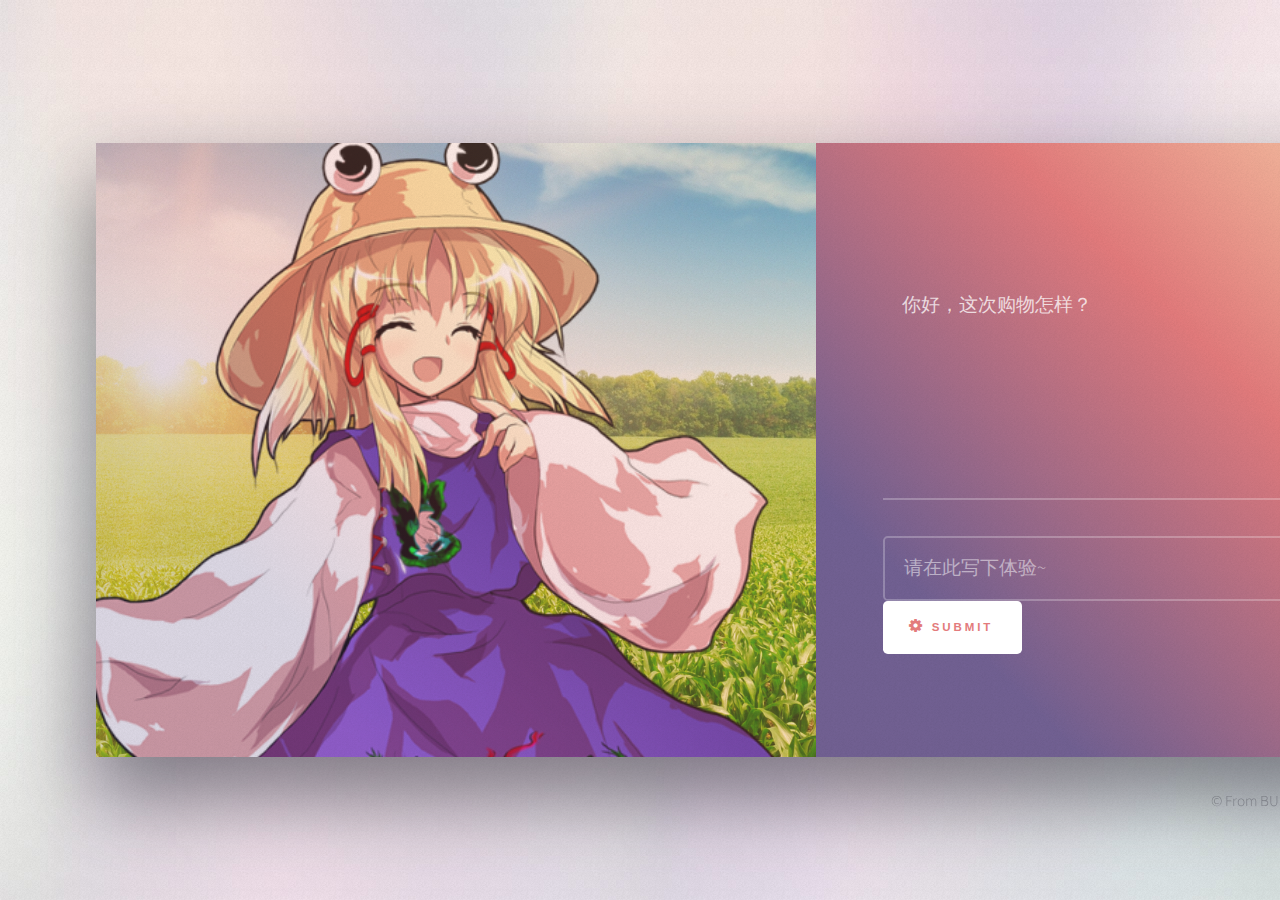
<file: site/index.html>
<!DOCTYPE HTML>
<html>
	<head>
		<title>DEMO_xuxinyi</title>
		<meta charset="utf-8" />
		<meta name="viewport" content="width=device-width, initial-scale=1, user-scalable=no" />
		<link rel="stylesheet" href="assets/css/main.css" />
		<link rel="stylesheet" href="assets/css/custom.css" />
		<noscript><link rel="stylesheet" href="assets/css/noscript.css" /></noscript>
	</head>
	<body>

		<!-- Page Wrapper -->
			<div id="page-wrapper">

				<!-- Wrapper -->
					<div id="wrapper">

						<!-- Panel (Banner) -->
							<section class="panel banner right">
								<div class="content color0 span-3-75">
									<div class="field major">
										<textarea name="sys_mes" id="sys_mes" placeholder="你好，这次购物怎样？" rows="5" disabled=true></textarea>
									</div>
                                    <hr />
									<div class="field">
										<textarea name="user_mes" id="user_mes" placeholder="请在此写下体验~" rows="1"></textarea>
										<a id="user_submit" href="#" class="button special color2 icon fa-cog">Submit</a>
									</div>
								</div>
								<div class="image filtered span-3-75" data-position="25% 25%">
									<img id="sys_photo" src="images/welcome.png" alt="" />
								</div>
							</section>

						<!-- Copyright -->
							<div class="copyright">&copy; From BUPT SSE Author: Xuxinyi. Design: <a href="https://html5up.net">HTML5 UP</a>.</div>
					</div>
			</div>

		<!-- Scripts -->
			<script src="assets/js/jquery.min.js"></script>
			<script src="assets/js/skel.min.js"></script>
			<script src="assets/js/main.js"></script>
			<script src="assets/js/communicate.js"></script>

	</body>
</html>
</file>
<file: site/assets/css/custom.css>
#wrapper{
	background-image: url("../../images/intro2.jpg");
	background-size: auto 100%
}
#sys_mes{
	resize: none;
	border: none;
}
</file>
<file: site/assets/css/noscript.css>
/*
	Ethereal by HTML5 UP
	html5up.net | @ajlkn
	Free for personal and commercial use under the CCA 3.0 license (html5up.net/license)
*/

/* Page */

	body {
		overflow-x: scroll;
	}
</file>
<file: site/assets/css/main.css>
@import url(font-awesome.min.css);
@import url("https://fonts.googleapis.com/css?family=Source+Sans+Pro:300,400,300i,400i");

/*
	Ethereal by HTML5 UP
	html5up.net | @ajlkn
	Free for personal and commercial use under the CCA 3.0 license (html5up.net/license)
*/

/* Reset */

	html, body, div, span, applet, object, iframe, h1, h2, h3, h4, h5, h6, p, blockquote, pre, a, abbr, acronym, address, big, cite, code, del, dfn, em, img, ins, kbd, q, s, samp, small, strike, strong, sub, sup, tt, var, b, u, i, center, dl, dt, dd, ol, ul, li, fieldset, form, label, legend, table, caption, tbody, tfoot, thead, tr, th, td, article, aside, canvas, details, embed, figure, figcaption, footer, header, hgroup, menu, nav, output, ruby, section, summary, time, mark, audio, video {
		margin: 0;
		padding: 0;
		border: 0;
		font-size: 100%;
		font: inherit;
		vertical-align: baseline;
	}

	article, aside, details, figcaption, figure, footer, header, hgroup, menu, nav, section {
		display: block;
	}

	body {
		line-height: 1;
	}

	ol, ul {
		list-style: none;
	}

	blockquote, q {
		quotes: none;
	}

	blockquote:before, blockquote:after, q:before, q:after {
		content: '';
		content: none;
	}

	table {
		border-collapse: collapse;
		border-spacing: 0;
	}

	body {
		-webkit-text-size-adjust: none;
	}

/* Box Model */

	*, *:before, *:after {
		-moz-box-sizing: border-box;
		-webkit-box-sizing: border-box;
		box-sizing: border-box;
	}

/* Page */

	@-moz-keyframes load-spinner {
		0% {
			-moz-transform: rotate(0deg);
			-webkit-transform: rotate(0deg);
			-ms-transform: rotate(0deg);
			transform: rotate(0deg);
		}

		100% {
			-moz-transform: rotate(360deg);
			-webkit-transform: rotate(360deg);
			-ms-transform: rotate(360deg);
			transform: rotate(360deg);
		}
	}

	@-webkit-keyframes load-spinner {
		0% {
			-moz-transform: rotate(0deg);
			-webkit-transform: rotate(0deg);
			-ms-transform: rotate(0deg);
			transform: rotate(0deg);
		}

		100% {
			-moz-transform: rotate(360deg);
			-webkit-transform: rotate(360deg);
			-ms-transform: rotate(360deg);
			transform: rotate(360deg);
		}
	}

	@-ms-keyframes load-spinner {
		0% {
			-moz-transform: rotate(0deg);
			-webkit-transform: rotate(0deg);
			-ms-transform: rotate(0deg);
			transform: rotate(0deg);
		}

		100% {
			-moz-transform: rotate(360deg);
			-webkit-transform: rotate(360deg);
			-ms-transform: rotate(360deg);
			transform: rotate(360deg);
		}
	}

	@keyframes load-spinner {
		0% {
			-moz-transform: rotate(0deg);
			-webkit-transform: rotate(0deg);
			-ms-transform: rotate(0deg);
			transform: rotate(0deg);
		}

		100% {
			-moz-transform: rotate(360deg);
			-webkit-transform: rotate(360deg);
			-ms-transform: rotate(360deg);
			transform: rotate(360deg);
		}
	}

	@-ms-viewport {
		width: device-width;
	}

	html {
		width: 100%;
		height: 100%;
	}

	body {
		display: -moz-flex;
		display: -webkit-flex;
		display: -ms-flex;
		display: flex;
		-moz-align-items: center;
		-webkit-align-items: center;
		-ms-align-items: center;
		align-items: center;
		-moz-justify-content: -moz-flex-start;
		-webkit-justify-content: -webkit-flex-start;
		-ms-justify-content: -ms-flex-start;
		justify-content: flex-start;
		-ms-overflow-style: scrollbar;
		width: 100%;
		height: 100%;
		min-height: 30rem;
		overflow: hidden;
	}

		body:before {
			-moz-animation: load-spinner 1s infinite linear;
			-webkit-animation: load-spinner 1s infinite linear;
			-ms-animation: load-spinner 1s infinite linear;
			animation: load-spinner 1s infinite linear;
			-moz-transition: opacity 0.25s ease;
			-webkit-transition: opacity 0.25s ease;
			-ms-transition: opacity 0.25s ease;
			transition: opacity 0.25s ease;
			-moz-transition-delay: 0s;
			-webkit-transition-delay: 0s;
			-ms-transition-delay: 0s;
			transition-delay: 0s;
			-moz-pointer-events: none;
			-webkit-pointer-events: none;
			-ms-pointer-events: none;
			pointer-events: none;
			content: '';
			display: block;
			position: absolute;
			top: 50%;
			left: 50%;
			width: 4rem;
			height: 4rem;
			margin: -2rem 0 0 -2rem;
			background-image: url("data:image/svg+xml;charset=utf8,%3Csvg xmlns='http://www.w3.org/2000/svg' xmlns:xlink='http://www.w3.org/1999/xlink' width='96px' height='96px' viewBox='0 0 96 96' zoomAndPan='disable'%3E%3Cstyle%3Ecircle %7Bfill: transparent%3B stroke: %232e2b37%3B stroke-width: 1.5px%3B %7D%3C/style%3E%3Cdefs%3E%3CclipPath id='corner'%3E%3Cpolygon points='0,0 48,0 48,48 96,48 96,96 0,96' /%3E%3C/clipPath%3E%3C/defs%3E%3Cg clip-path='url(%23corner)'%3E%3Ccircle cx='48' cy='48' r='32'/%3E%3C/g%3E%3C/svg%3E");
			background-position: center;
			background-repeat: no-repeat;
			background-size: 4rem;
			opacity: 0;
		}

		body:after {
			-moz-pointer-events: none;
			-webkit-pointer-events: none;
			-ms-pointer-events: none;
			pointer-events: none;
			content: '';
			display: block;
			position: fixed;
			top: 0;
			left: 0;
			width: 100%;
			height: 100%;
			z-index: -1;
			background-attachment: fixed;
			background-color: #e1e6e1;
			background-image: url("../../images/overlay.png"), url("../../images/bg.jpg");
			background-repeat: repeat, repeat-x;
			background-size: 128px 128px, cover;
		}

		body.is-loading *, body.is-loading *:before, body.is-loading *:after {
			-moz-animation: none !important;
			-webkit-animation: none !important;
			-ms-animation: none !important;
			animation: none !important;
			-moz-transition: none !important;
			-webkit-transition: none !important;
			-ms-transition: none !important;
			transition: none !important;
		}

		body.is-loading:before {
			-moz-transition: opacity 1s ease;
			-webkit-transition: opacity 1s ease;
			-ms-transition: opacity 1s ease;
			transition: opacity 1s ease;
			-moz-transition-delay: 0.75s;
			-webkit-transition-delay: 0.75s;
			-ms-transition-delay: 0.75s;
			transition-delay: 0.75s;
			opacity: 0.25;
		}

	@media screen and (max-width: 736px) {

		html {
			height: auto;
		}

		body {
			height: auto;
			overflow-x: hidden;
			overflow-y: auto;
		}

	}

	@media screen and (max-width: 480px) {

		html, body {
			min-width: 320px;
		}

	}

/* Typography */

	html {
		font-size: 18pt;
		font-size: 1vmax;
	}

		@media screen and (max-width: 1680px) {

			html {
				font-size: 12pt;
				font-size: 1.1vmax;
			}

		}

		@media screen and (max-width: 1280px) {

			html {
				font-size: 11pt;
				font-size: 1.5vmax;
			}

		}

	body, input, select, textarea {
		color: rgba(255, 255, 255, 0.75);
		font-family: "Source Sans Pro", Helvetica, sans-serif;
		font-size: 1rem;
		font-weight: 300;
		line-height: 1.65;
	}

	a {
		-moz-transition: color 0.2s ease-in-out, border-bottom-color 0.2s ease-in-out;
		-webkit-transition: color 0.2s ease-in-out, border-bottom-color 0.2s ease-in-out;
		-ms-transition: color 0.2s ease-in-out, border-bottom-color 0.2s ease-in-out;
		transition: color 0.2s ease-in-out, border-bottom-color 0.2s ease-in-out;
		color: inherit;
		border-bottom: dotted 1px;
		text-decoration: none;
	}

		a:hover {
			border-bottom-color: transparent;
			color: #ffe4b4;
		}

	strong, b {
		color: rgba(255, 255, 255, 0.875);
		font-weight: 400;
	}

	em, i {
		font-style: italic;
	}

	p {
		margin: 0 0 1.5rem 0;
	}

		body.is-ie p {
			width: 100%;
		}

	h1, h2, h3, h4, h5, h6 {
		color: rgba(255, 255, 255, 0.875);
		font-family: Arial, Helvetica, sans-serif;
		font-weight: 700;
		line-height: 1.3;
		margin: 0 0 0.75rem 0;
		letter-spacing: -0.05em;
	}

		h1 a, h2 a, h3 a, h4 a, h5 a, h6 a {
			color: inherit;
			text-decoration: none;
		}

	h1.major, h2.major, h3.major {
		position: relative;
	}

		h1.major:after, h2.major:after, h3.major:after {
			content: '';
			position: absolute;
			left: 0;
			width: 3.5rem;
			height: 0.1rem;
			background-color: rgba(255, 255, 255, 0.25);
		}

	h1 {
		font-size: 3rem;
		line-height: 1.2;
	}

		h1.major {
			margin: 0 0 2.625rem 0;
		}

			h1.major:after {
				bottom: -1.325rem;
			}

	h2 {
		font-size: 1.75rem;
		line-height: 1.2;
	}

		h2.major {
			margin: 0 0 1.9875rem 0;
		}

			h2.major:after {
				bottom: -1.2rem;
			}

	h3 {
		font-size: 1.325rem;
	}

		h3.major {
			margin: 0 0 1.875rem 0;
		}

			h3.major:after {
				bottom: -0.75rem;
			}

	h4 {
		font-size: 1rem;
	}

	h5 {
		font-size: 0.9rem;
	}

	h6 {
		font-size: 0.7rem;
	}

	sub {
		font-size: 0.8rem;
		position: relative;
		top: 0.5rem;
	}

	sup {
		font-size: 0.8rem;
		position: relative;
		top: -0.5rem;
	}

	blockquote {
		border-left: solid 0.25rem rgba(255, 255, 255, 0.25);
		font-style: italic;
		margin: 0 0 1.5rem 0;
		padding: 0.375rem 0 0.375rem 1.5rem;
	}

	code {
		background: rgba(255, 255, 255, 0.075);
		border-radius: 0.25rem;
		font-family: "Courier New", monospace;
		font-size: 0.8rem;
		margin: 0 0.25rem;
		padding: 0.25rem 0.65rem;
	}

	pre {
		-webkit-overflow-scrolling: touch;
		font-family: "Courier New", monospace;
		font-size: 0.8rem;
		margin: 0 0 1.5rem 0;
		white-space: pre-wrap;
	}

		pre code {
			display: block;
			line-height: 1.625;
			padding: 1rem 1.5rem;
			overflow-x: auto;
			margin: 0;
		}

	hr {
		border: 0;
		border-bottom: solid 2px rgba(255, 255, 255, 0.25);
		margin: 1.875rem 0;
	}

	.align-left {
		text-align: left;
	}

	.align-center {
		text-align: center;
	}

	.align-right {
		text-align: right;
	}

	@media screen and (max-width: 736px) {

		html {
			font-size: 12pt;
		}

		h1 {
			font-size: 2.25rem;
			line-height: 1.2;
		}

			h1.major {
				margin: 0 0 2.625rem 0;
			}

				h1.major:after {
					bottom: -1.325rem;
				}

		h2 {
			font-size: 1.5rem;
			line-height: 1.2;
		}

			h2.major {
				margin: 0 0 1.9875rem 0;
			}

				h2.major:after {
					bottom: -1.2rem;
				}

		h3 {
			font-size: 1rem;
		}

			h3.major {
				margin: 0 0 1.875rem 0;
			}

				h3.major:after {
					bottom: -0.75rem;
				}

		h4 {
			font-size: 1rem;
		}

		h5 {
			font-size: 0.9rem;
		}

		h6 {
			font-size: 0.7rem;
		}

		h1 br, h2 br, h3 br, h4 br, h5 br, h6 br {
			display: none;
		}

	}

	@media screen and (max-width: 360px) {

		html {
			font-size: 11pt;
		}

	}

/* Form */

	form {
		display: -moz-flex;
		display: -webkit-flex;
		display: -ms-flex;
		display: flex;
		-moz-flex-wrap: wrap;
		-webkit-flex-wrap: wrap;
		-ms-flex-wrap: wrap;
		flex-wrap: wrap;
		width: calc(100% + 3rem);
		margin: -1.5rem 0 1.5rem -1.5rem;
	}

		form > .field {
			-moz-flex-grow: 0;
			-webkit-flex-grow: 0;
			-ms-flex-grow: 0;
			flex-grow: 0;
			-moz-flex-shrink: 0;
			-webkit-flex-shrink: 0;
			-ms-flex-shrink: 0;
			flex-shrink: 0;
			padding: 1.5rem 0 0 1.5rem;
			width: calc(100% - 1.5rem);
		}

			form > .field.half {
				width: calc(50% - 0.75rem);
			}

			form > .field.third {
				width: calc(100%/3 - 0.5rem);
			}

			form > .field.quarter {
				width: calc(25% - 0.375rem);
			}

		form > .actions {
			-moz-flex-grow: 0;
			-webkit-flex-grow: 0;
			-ms-flex-grow: 0;
			flex-grow: 0;
			-moz-flex-shrink: 1;
			-webkit-flex-shrink: 1;
			-ms-flex-shrink: 1;
			flex-shrink: 1;
			margin: 1.5rem 0 0 1.5rem;
		}

	label {
		color: rgba(255, 255, 255, 0.875);
		display: block;
		font-family: Arial, Helvetica, sans-serif;
		font-size: 0.8rem;
		font-weight: 700;
		margin: 0 0 0.4875rem 0;
	}

	input[type="text"],
	input[type="password"],
	input[type="email"],
	input[type="tel"],
	select,
	textarea {
		-moz-appearance: none;
		-webkit-appearance: none;
		-ms-appearance: none;
		appearance: none;
		background: transparent;
		border: solid 2px rgba(255, 255, 255, 0.25);
		border-radius: 0.25rem;
		color: inherit;
		display: block;
		outline: 0;
		padding: 0 0.75rem;
		text-decoration: none;
		width: 100%;
	}

		input[type="text"]:invalid,
		input[type="password"]:invalid,
		input[type="email"]:invalid,
		input[type="tel"]:invalid,
		select:invalid,
		textarea:invalid {
			box-shadow: none;
		}

		input[type="text"]:focus,
		input[type="password"]:focus,
		input[type="email"]:focus,
		input[type="tel"]:focus,
		select:focus,
		textarea:focus {
			border-color: #ffe4b4;
		}

	option {
		background-color: rgba(255, 255, 255, 0.875);
		color: #2e2b37;
	}

	.select-wrapper {
		text-decoration: none;
		display: block;
		position: relative;
	}

		.select-wrapper:before {
			-moz-osx-font-smoothing: grayscale;
			-webkit-font-smoothing: antialiased;
			font-family: FontAwesome;
			font-style: normal;
			font-weight: normal;
			text-transform: none !important;
		}

		.select-wrapper:before {
			display: block;
			content: '\f107';
			position: absolute;
			top: 0;
			right: 0;
			width: 2.5rem;
			height: 2.5rem;
			line-height: 2.5rem;
			color: rgba(255, 255, 255, 0.75);
			pointer-events: none;
			text-align: center;
		}

			body.is-ie .select-wrapper:before {
				line-height: 2.5;
			}

		.select-wrapper select::-ms-expand {
			display: none;
		}

	input[type="text"],
	input[type="password"],
	input[type="email"],
	select {
		height: 2.5rem;
	}

	textarea {
		padding: 0.75rem 1rem;
	}

	input[type="checkbox"],
	input[type="radio"] {
		-moz-appearance: none;
		-webkit-appearance: none;
		-ms-appearance: none;
		appearance: none;
		display: block;
		float: left;
		margin-right: -2rem;
		opacity: 0;
		width: 1rem;
		z-index: -1;
	}

		input[type="checkbox"] + label,
		input[type="radio"] + label {
			text-decoration: none;
			position: relative;
			color: rgba(255, 255, 255, 0.75);
			cursor: pointer;
			display: inline-block;
			font-size: 1rem;
			font-weight: 300;
			margin-bottom: 0;
			padding-left: 2.5rem;
			padding-right: 1rem;
		}

			input[type="checkbox"] + label:before,
			input[type="radio"] + label:before {
				-moz-osx-font-smoothing: grayscale;
				-webkit-font-smoothing: antialiased;
				font-family: FontAwesome;
				font-style: normal;
				font-weight: normal;
				text-transform: none !important;
			}

			input[type="checkbox"] + label:before,
			input[type="radio"] + label:before {
				content: '';
				display: inline-block;
				position: absolute;
				top: 0;
				left: 0;
				width: 1.5rem;
				height: 1.5rem;
				line-height: 1.4375rem;
				background: rgba(255, 255, 255, 0.075);
				border: solid 1px rgba(255, 255, 255, 0.25);
				border-radius: 0.25rem;
				color: #2e2b37;
				text-align: center;
			}

				body.is-ie input[type="checkbox"] + label:before, body.is-ie
				input[type="radio"] + label:before {
					line-height: 1.5;
				}

		input[type="checkbox"]:checked + label:before,
		input[type="radio"]:checked + label:before {
			content: '\f00c';
			background: rgba(255, 255, 255, 0.875);
			border-color: rgba(255, 255, 255, 0.875);
		}

		input[type="checkbox"]:focus + label:before,
		input[type="radio"]:focus + label:before {
			border-color: #ffe4b4;
			box-shadow: 0 0 0 1px #ffe4b4;
		}

		input[type="checkbox"]:focus:checked + label:before,
		input[type="radio"]:focus:checked + label:before {
			background: #ffe4b4;
		}

		input[type="checkbox"].color1 + label:before,
		input[type="radio"].color1 + label:before {
			color: #726193;
		}

		input[type="checkbox"].color2 + label:before,
		input[type="radio"].color2 + label:before {
			color: #e37b7c;
		}

		input[type="checkbox"].color3 + label:before,
		input[type="radio"].color3 + label:before {
			color: #ffe4b4;
		}

		input[type="checkbox"].color4 + label:before,
		input[type="radio"].color4 + label:before {
			color: #353865;
		}

	input[type="checkbox"] + label:before {
		border-radius: 0.25rem;
	}

	input[type="radio"] + label:before {
		border-radius: 100%;
	}

	::-webkit-input-placeholder {
		color: rgba(255, 255, 255, 0.5) !important;
		opacity: 1.0;
	}

	:-moz-placeholder {
		color: rgba(255, 255, 255, 0.5) !important;
		opacity: 1.0;
	}

	::-moz-placeholder {
		color: rgba(255, 255, 255, 0.5) !important;
		opacity: 1.0;
	}

	:-ms-input-placeholder {
		color: rgba(255, 255, 255, 0.5) !important;
		opacity: 1.0;
	}

	.formerize-placeholder {
		color: rgba(255, 255, 255, 0.5) !important;
		opacity: 1.0;
	}

	@media screen and (max-width: 736px) {

		form {
			margin: -1.5rem 0 1.5rem 0;
			width: 100%;
		}

			form > .field {
				padding: 1.5rem 0 0 0;
				width: 100% !important;
			}

			form > .actions {
				margin: 1.5rem 0 0 0;
			}

	}

/* Icon */

	.icon {
		text-decoration: none;
		position: relative;
		border-bottom: none;
	}

		.icon:before {
			-moz-osx-font-smoothing: grayscale;
			-webkit-font-smoothing: antialiased;
			font-family: FontAwesome;
			font-style: normal;
			font-weight: normal;
			text-transform: none !important;
		}

		.icon > .label {
			display: none;
		}

/* Image */

	.image {
		display: inline-block;
		position: relative;
		border: 0;
	}

		.image.filtered:after {
			background-image: url("../../images/overlay.png"), linear-gradient(45deg, rgba(114, 97, 147, 0.25) 25%, rgba(227, 123, 124, 0.25) 50%, rgba(255, 228, 180, 0.25));
			background-size: 128px 128px, auto;
			-moz-pointer-events: none;
			-webkit-pointer-events: none;
			-ms-pointer-events: none;
			pointer-events: none;
			content: '';
			position: absolute;
			top: 0;
			left: 0;
			width: 100%;
			height: 100%;
			opacity: 1;
			z-index: 1;
		}

		.image.filtered.tinted:after {
			background-image: url("../../images/overlay.png"), linear-gradient(45deg, rgba(114, 97, 147, 0.25) 25%, rgba(227, 123, 124, 0.25) 50%, rgba(255, 228, 180, 0.25)), linear-gradient(0deg, rgba(0, 0, 0, 0.125), rgba(0, 0, 0, 0.125));
			background-size: 128px 128px, auto, auto;
		}

		.image[data-position] img {
			-moz-object-fit: cover;
			-webkit-object-fit: cover;
			-ms-object-fit: cover;
			object-fit: cover;
			display: block;
			position: absolute;
			top: 0;
			left: 0;
			width: 100%;
			height: 100%;
		}

		.image[data-position="top left"] img {
			-moz-object-position: top left;
			-webkit-object-position: top left;
			-ms-object-position: top left;
			object-position: top left;
		}

		.image[data-position="top"] img {
			-moz-object-position: top;
			-webkit-object-position: top;
			-ms-object-position: top;
			object-position: top;
		}

		.image[data-position="top right"] img {
			-moz-object-position: top right;
			-webkit-object-position: top right;
			-ms-object-position: top right;
			object-position: top right;
		}

		.image[data-position="right"] img {
			-moz-object-position: right;
			-webkit-object-position: right;
			-ms-object-position: right;
			object-position: right;
		}

		.image[data-position="bottom right"] img {
			-moz-object-position: bottom right;
			-webkit-object-position: bottom right;
			-ms-object-position: bottom right;
			object-position: bottom right;
		}

		.image[data-position="bottom"] img {
			-moz-object-position: bottom;
			-webkit-object-position: bottom;
			-ms-object-position: bottom;
			object-position: bottom;
		}

		.image[data-position="bottom left"] img {
			-moz-object-position: bottom left;
			-webkit-object-position: bottom left;
			-ms-object-position: bottom left;
			object-position: bottom left;
		}

		.image[data-position="left"] img {
			-moz-object-position: left;
			-webkit-object-position: left;
			-ms-object-position: left;
			object-position: left;
		}

		.image[data-position="center"] img {
			-moz-object-position: center;
			-webkit-object-position: center;
			-ms-object-position: center;
			object-position: center;
		}

		.image[data-position="25% 25%"] img {
			-moz-object-position: 25% 25%;
			-webkit-object-position: 25% 25%;
			-ms-object-position: 25% 25%;
			object-position: 25% 25%;
		}

		.image[data-position="75% 25%"] img {
			-moz-object-position: 75% 25%;
			-webkit-object-position: 75% 25%;
			-ms-object-position: 75% 25%;
			object-position: 75% 25%;
		}

		.image[data-position="75% 75%"] img {
			-moz-object-position: 75% 75%;
			-webkit-object-position: 75% 75%;
			-ms-object-position: 75% 75%;
			object-position: 75% 75%;
		}

		.image[data-position="25% 75%"] img {
			-moz-object-position: 25% 75%;
			-webkit-object-position: 25% 75%;
			-ms-object-position: 25% 75%;
			object-position: 25% 75%;
		}

		.image img {
			display: block;
		}

		.image.left, .image.right {
			max-width: 40%;
		}

			.image.left img, .image.right img {
				width: 100%;
			}

		.image.left {
			float: left;
			padding: 0 1.5rem 1rem 0;
			top: 0.25rem;
		}

		.image.right {
			float: right;
			padding: 0 0 1rem 1.5rem;
			top: 0.25rem;
		}

		.image.fit {
			display: block;
			margin: 0 0 1.5rem 0;
			width: 100%;
		}

			.image.fit img {
				width: 100%;
			}

		.image.main {
			display: block;
			margin: 0 0 2.25rem 0;
			width: 100%;
		}

			.image.main img {
				width: 100%;
			}

/* List */

	ol {
		list-style: decimal;
		margin: 0 0 1.5rem 0;
		padding-left: 1.25rem;
	}

		ol li {
			padding-left: 0.25rem;
		}

	ul {
		list-style: disc;
		margin: 0 0 1.5rem 0;
		padding-left: 1rem;
	}

		ul li {
			padding-left: 0.5rem;
		}

		ul.alt {
			list-style: none;
			padding-left: 0;
		}

			ul.alt li {
				border-top: solid 1px rgba(255, 255, 255, 0.25);
				padding: 0.5rem 0;
			}

				ul.alt li:first-child {
					border-top: 0;
					padding-top: 0;
				}

		ul.icons {
			cursor: default;
			list-style: none;
			padding-left: 0;
		}

			ul.icons li {
				display: inline-block;
				padding: 0 1rem 0 0;
			}

				ul.icons li:last-child {
					padding-right: 0;
				}

				ul.icons li .icon:before {
					font-size: 1.25em;
				}

		ul.actions {
			cursor: default;
			list-style: none;
			padding-left: 0;
		}

			ul.actions li {
				display: inline-block;
				padding: 0 0.75rem 0 0;
				vertical-align: middle;
			}

				ul.actions li:last-child {
					padding-right: 0;
				}

			ul.actions.small li {
				padding: 0 0.375rem 0 0;
			}

			ul.actions.vertical li {
				display: block;
				padding: 0.75rem 0 0 0;
			}

				ul.actions.vertical li:first-child {
					padding-top: 0;
				}

				ul.actions.vertical li > * {
					margin-bottom: 0;
				}

			ul.actions.vertical.small li {
				padding: 0.375rem 0 0 0;
			}

				ul.actions.vertical.small li:first-child {
					padding-top: 0;
				}

			ul.actions.fit {
				display: table;
				margin-left: -0.75rem;
				padding: 0;
				table-layout: fixed;
				width: calc(100% + 0.75rem);
			}

				ul.actions.fit li {
					display: table-cell;
					padding: 0 0 0 0.75rem;
				}

					ul.actions.fit li > * {
						margin-bottom: 0;
					}

				ul.actions.fit.small {
					margin-left: -0.375rem;
					width: calc(100% + 0.375rem);
				}

					ul.actions.fit.small li {
						padding: 0 0 0 0.375rem;
					}

		ul.contact-icons {
			list-style: none;
			padding-left: 0;
		}

			ul.contact-icons > li {
				margin: 1.25rem 0 0 0;
				padding-left: 0;
			}

				ul.contact-icons > li:before {
					display: inline-block;
					width: 2.25rem;
					height: 2.25rem;
					line-height: 2.25rem;
					border-radius: 2.25rem;
					background-color: white;
					color: #2e2b37;
					cursor: default;
					font-size: 1.125rem;
					margin-right: 1rem;
					text-align: center;
					vertical-align: middle;
				}

					body.is-ie ul.contact-icons > li:before {
						line-height: 2.125;
					}

				ul.contact-icons > li a {
					border-bottom: 0;
				}

			ul.contact-icons.color1 > li:before {
				color: #726193;
			}

			ul.contact-icons.color2 > li:before {
				color: #e37b7c;
			}

			ul.contact-icons.color3 > li:before {
				color: #ffe4b4;
			}

			ul.contact-icons.color4 > li:before {
				color: #353865;
			}

		ul.grid-icons {
			display: -moz-flex;
			display: -webkit-flex;
			display: -ms-flex;
			display: flex;
			-moz-flex-wrap: wrap;
			-webkit-flex-wrap: wrap;
			-ms-flex-wrap: wrap;
			flex-wrap: wrap;
			-moz-justify-content: center;
			-webkit-justify-content: center;
			-ms-justify-content: center;
			justify-content: center;
			list-style: none;
			margin: 0 0 1.5rem 0;
			padding-left: 0;
		}

			ul.grid-icons .icon {
				display: block;
				position: relative;
				width: 100%;
				text-align: center;
			}

				ul.grid-icons .icon:before {
					display: block;
					width: 6rem;
					height: 6rem;
					line-height: 6rem;
					border-radius: 6rem;
					box-shadow: inset 0 0 0 2px rgba(255, 255, 255, 0.25);
					font-size: 2.5rem;
					margin: 0 auto;
					text-align: center;
				}

					body.is-ie ul.grid-icons .icon:before {
						line-height: 2.375;
					}

			ul.grid-icons > li {
				-moz-flex-grow: 0;
				-webkit-flex-grow: 0;
				-ms-flex-grow: 0;
				flex-grow: 0;
				-moz-flex-shrink: 0;
				-webkit-flex-shrink: 0;
				-ms-flex-shrink: 0;
				flex-shrink: 0;
				position: relative;
				margin: 1.5rem 0 0 1.5rem;
				padding-left: 0;
			}

			ul.grid-icons.connected > li:before {
				content: '';
				display: block;
				position: absolute;
				width: 1.5rem;
				height: 2px;
				top: 50%;
				left: -1.5rem;
				background-color: rgba(255, 255, 255, 0.25);
			}

			ul.grid-icons.connected > li:after {
				content: '';
				display: block;
				position: absolute;
				width: 2px;
				height: 1.5rem;
				top: -1.5rem;
				left: 50%;
				background-color: rgba(255, 255, 255, 0.25);
			}

			ul.grid-icons.two {
				width: 14rem;
			}

				ul.grid-icons.two > li:nth-child(-n + 2) {
					margin-top: 0;
				}

					ul.grid-icons.two > li:nth-child(-n + 2):after {
						display: none;
					}

				ul.grid-icons.two > li:nth-child(2n - 1) {
					margin-left: 0;
				}

					ul.grid-icons.two > li:nth-child(2n - 1):before {
						display: none;
					}

			ul.grid-icons.three {
				width: 21.5rem;
			}

				ul.grid-icons.three > li:nth-child(-n + 3) {
					margin-top: 0;
				}

					ul.grid-icons.three > li:nth-child(-n + 3):after {
						display: none;
					}

				ul.grid-icons.three > li:nth-child(3n - 2) {
					margin-left: 0;
				}

					ul.grid-icons.three > li:nth-child(3n - 2):before {
						display: none;
					}

			ul.grid-icons.four {
				width: 29rem;
			}

				ul.grid-icons.four > li:nth-child(-n + 4) {
					margin-top: 0;
				}

					ul.grid-icons.four > li:nth-child(-n + 4):after {
						display: none;
					}

				ul.grid-icons.four > li:nth-child(4n - 3) {
					margin-left: 0;
				}

					ul.grid-icons.four > li:nth-child(4n - 3):before {
						display: none;
					}

	dl {
		margin: 0 0 1.5rem 0;
	}

		dl dt {
			display: block;
			font-weight: 400;
			margin: 0 0 0.75rem 0;
		}

		dl dd {
			margin-left: 1.5rem;
		}

	@media screen and (max-width: 736px) {

		ul.grid-icons {
			-moz-justify-content: -moz-flex-start;
			-webkit-justify-content: -webkit-flex-start;
			-ms-justify-content: -ms-flex-start;
			justify-content: flex-start;
			width: 100% !important;
			margin: -1rem 0 1.5rem -1rem;
		}

			ul.grid-icons .icon:before {
				width: 4.5rem;
				height: 4.5rem;
				line-height: 4.5rem;
				font-size: 1.75rem;
			}

			ul.grid-icons > li {
				margin: 1rem 0 0 1rem !important;
			}

				ul.grid-icons > li:before {
					display: none !important;
				}

				ul.grid-icons > li:after {
					display: none !important;
				}

	}

/* Table */

	.table-wrapper {
		-webkit-overflow-scrolling: touch;
		overflow-x: auto;
	}

	table {
		margin: 0 0 1.5rem 0;
		width: 100%;
	}

		table tbody tr {
			border: solid 1px rgba(255, 255, 255, 0.25);
			border-left: 0;
			border-right: 0;
		}

			table tbody tr:nth-child(2n + 1) {
				background-color: rgba(255, 255, 255, 0.075);
			}

		table td {
			padding: 0.75rem 0.75rem;
		}

		table th {
			color: rgba(255, 255, 255, 0.875);
			font-size: 0.9rem;
			font-weight: 400;
			padding: 0 0.75rem 0.75rem 0.75rem;
			text-align: left;
		}

		table thead {
			border-bottom: solid 2px rgba(255, 255, 255, 0.25);
		}

		table tfoot {
			border-top: solid 2px rgba(255, 255, 255, 0.25);
		}

		table.alt {
			border-collapse: separate;
		}

			table.alt tbody tr td {
				border: solid 1px rgba(255, 255, 255, 0.25);
				border-left-width: 0;
				border-top-width: 0;
			}

				table.alt tbody tr td:first-child {
					border-left-width: 1px;
				}

			table.alt tbody tr:first-child td {
				border-top-width: 1px;
			}

			table.alt thead {
				border-bottom: 0;
			}

			table.alt tfoot {
				border-top: 0;
			}

/* Button */

	input[type="submit"],
	input[type="reset"],
	input[type="button"],
	button,
	.button {
		-moz-appearance: none;
		-webkit-appearance: none;
		-ms-appearance: none;
		appearance: none;
		-moz-transition: background-color 0.2s ease-in-out, box-shadow 0.2s ease-in-out, color 0.2s ease-in-out;
		-webkit-transition: background-color 0.2s ease-in-out, box-shadow 0.2s ease-in-out, color 0.2s ease-in-out;
		-ms-transition: background-color 0.2s ease-in-out, box-shadow 0.2s ease-in-out, color 0.2s ease-in-out;
		transition: background-color 0.2s ease-in-out, box-shadow 0.2s ease-in-out, color 0.2s ease-in-out;
		background-color: transparent;
		border: 0;
		border-radius: 0.25rem;
		box-shadow: inset 0 0 0 2px rgba(255, 255, 255, 0.25);
		color: rgba(255, 255, 255, 0.875) !important;
		cursor: pointer;
		display: inline-block;
		font-family: Arial, Helvetica, sans-serif;
		font-size: 0.6rem;
		font-weight: 700;
		height: 2.75rem;
		letter-spacing: 0.15rem;
		line-height: 2.75rem;
		padding: 0 1.5rem 0 1.65rem;
		text-align: center;
		text-decoration: none;
		text-transform: uppercase;
		white-space: nowrap;
	}

		input[type="submit"]:hover,
		input[type="reset"]:hover,
		input[type="button"]:hover,
		button:hover,
		.button:hover {
			box-shadow: inset 0 0 0 2px #ffe4b4;
			color: #ffe4b4 !important;
		}

		input[type="submit"]:active,
		input[type="reset"]:active,
		input[type="button"]:active,
		button:active,
		.button:active {
			background-color: rgba(255, 228, 180, 0.125);
		}

		input[type="submit"].icon:before,
		input[type="reset"].icon:before,
		input[type="button"].icon:before,
		button.icon:before,
		.button.icon:before {
			display: inline-block;
			position: relative;
			top: -0.075rem;
			vertical-align: middle;
			font-size: 0.8rem;
			margin: 0 0.375rem 0 -0.325rem;
		}

		input[type="submit"].icon.circle,
		input[type="reset"].icon.circle,
		input[type="button"].icon.circle,
		button.icon.circle,
		.button.icon.circle {
			position: relative;
			width: 3.125rem;
			height: 3.125rem;
			line-height: 3.125rem;
			text-indent: 3.125rem;
			border-radius: 100%;
			overflow: hidden;
			padding: 0;
			letter-spacing: 0;
		}

			input[type="submit"].icon.circle:before,
			input[type="reset"].icon.circle:before,
			input[type="button"].icon.circle:before,
			button.icon.circle:before,
			.button.icon.circle:before {
				display: block;
				position: absolute;
				top: 0;
				left: 0;
				width: inherit;
				height: inherit;
				font-size: 1.25rem;
				line-height: inherit;
				margin: 0;
				text-indent: 0;
			}

			input[type="submit"].icon.circle.fa-angle-left:before,
			input[type="reset"].icon.circle.fa-angle-left:before,
			input[type="button"].icon.circle.fa-angle-left:before,
			button.icon.circle.fa-angle-left:before,
			.button.icon.circle.fa-angle-left:before {
				position: relative;
				left: -0.1rem;
				font-size: 1.75rem;
			}

			input[type="submit"].icon.circle.fa-angle-right:before,
			input[type="reset"].icon.circle.fa-angle-right:before,
			input[type="button"].icon.circle.fa-angle-right:before,
			button.icon.circle.fa-angle-right:before,
			.button.icon.circle.fa-angle-right:before {
				position: relative;
				left: 0.1rem;
				font-size: 1.75rem;
			}

		input[type="submit"].fit,
		input[type="reset"].fit,
		input[type="button"].fit,
		button.fit,
		.button.fit {
			display: block;
			margin: 0 0 0.75rem 0;
			width: 100%;
		}

		input[type="submit"].small,
		input[type="reset"].small,
		input[type="button"].small,
		button.small,
		.button.small {
			font-size: 0.4rem;
			height: 1.875rem;
			line-height: 1.875rem;
			padding: 0 1.25rem 0 1.4rem;
		}

		input[type="submit"].large,
		input[type="reset"].large,
		input[type="button"].large,
		button.large,
		.button.large {
			font-size: 0.8rem;
			height: 3.3125rem;
			line-height: 3.3125rem;
			padding: 0 2rem 0 2.15rem;
		}

		input[type="submit"].special,
		input[type="reset"].special,
		input[type="button"].special,
		button.special,
		.button.special {
			background-color: white;
			box-shadow: none;
			color: #2e2b37 !important;
		}

			input[type="submit"].special.color1,
			input[type="reset"].special.color1,
			input[type="button"].special.color1,
			button.special.color1,
			.button.special.color1 {
				color: #726193 !important;
			}

			input[type="submit"].special.color2,
			input[type="reset"].special.color2,
			input[type="button"].special.color2,
			button.special.color2,
			.button.special.color2 {
				color: #e37b7c !important;
			}

			input[type="submit"].special.color3,
			input[type="reset"].special.color3,
			input[type="button"].special.color3,
			button.special.color3,
			.button.special.color3 {
				color: #ffe4b4 !important;
			}

			input[type="submit"].special.color4,
			input[type="reset"].special.color4,
			input[type="button"].special.color4,
			button.special.color4,
			.button.special.color4 {
				color: #353865 !important;
			}

			input[type="submit"].special:hover,
			input[type="reset"].special:hover,
			input[type="button"].special:hover,
			button.special:hover,
			.button.special:hover {
				background-color: #ffe4b4;
			}

			input[type="submit"].special:active,
			input[type="reset"].special:active,
			input[type="button"].special:active,
			button.special:active,
			.button.special:active {
				background-color: #fdd997;
			}

		input[type="submit"].disabled, input[type="submit"]:disabled,
		input[type="reset"].disabled,
		input[type="reset"]:disabled,
		input[type="button"].disabled,
		input[type="button"]:disabled,
		button.disabled,
		button:disabled,
		.button.disabled,
		.button:disabled {
			-moz-pointer-events: none;
			-webkit-pointer-events: none;
			-ms-pointer-events: none;
			pointer-events: none;
			cursor: default;
			opacity: 0.5;
		}

/* Gallery */

	@-moz-keyframes gallery-modal-spinner {
		0% {
			-moz-transform: rotate(0deg);
			-webkit-transform: rotate(0deg);
			-ms-transform: rotate(0deg);
			transform: rotate(0deg);
		}

		100% {
			-moz-transform: rotate(360deg);
			-webkit-transform: rotate(360deg);
			-ms-transform: rotate(360deg);
			transform: rotate(360deg);
		}
	}

	@-webkit-keyframes gallery-modal-spinner {
		0% {
			-moz-transform: rotate(0deg);
			-webkit-transform: rotate(0deg);
			-ms-transform: rotate(0deg);
			transform: rotate(0deg);
		}

		100% {
			-moz-transform: rotate(360deg);
			-webkit-transform: rotate(360deg);
			-ms-transform: rotate(360deg);
			transform: rotate(360deg);
		}
	}

	@-ms-keyframes gallery-modal-spinner {
		0% {
			-moz-transform: rotate(0deg);
			-webkit-transform: rotate(0deg);
			-ms-transform: rotate(0deg);
			transform: rotate(0deg);
		}

		100% {
			-moz-transform: rotate(360deg);
			-webkit-transform: rotate(360deg);
			-ms-transform: rotate(360deg);
			transform: rotate(360deg);
		}
	}

	@keyframes gallery-modal-spinner {
		0% {
			-moz-transform: rotate(0deg);
			-webkit-transform: rotate(0deg);
			-ms-transform: rotate(0deg);
			transform: rotate(0deg);
		}

		100% {
			-moz-transform: rotate(360deg);
			-webkit-transform: rotate(360deg);
			-ms-transform: rotate(360deg);
			transform: rotate(360deg);
		}
	}

	.gallery {
		-moz-align-items: stretch;
		-webkit-align-items: stretch;
		-ms-align-items: stretch;
		align-items: stretch;
		display: -moz-flex;
		display: -webkit-flex;
		display: -ms-flex;
		display: flex;
		height: 100%;
	}

		.gallery > * {
			width: 20rem;
			height: 100%;
		}

		.gallery .image {
			display: block;
			position: relative;
			border-bottom: 0;
			overflow: hidden;
		}

			.gallery .image img {
				-moz-transition: -moz-transform 0.2s ease-in-out;
				-webkit-transition: -webkit-transform 0.2s ease-in-out;
				-ms-transition: -ms-transform 0.2s ease-in-out;
				transition: transform 0.2s ease-in-out;
			}

			.gallery .image:after {
				-moz-transition: opacity 0.2s ease-in-out;
				-webkit-transition: opacity 0.2s ease-in-out;
				-ms-transition: opacity 0.2s ease-in-out;
				transition: opacity 0.2s ease-in-out;
			}

			.gallery .image:hover img {
				-moz-transform: scale(1.025);
				-webkit-transform: scale(1.025);
				-ms-transform: scale(1.025);
				transform: scale(1.025);
			}

			.gallery .image:hover:after {
				opacity: 0;
			}

		.gallery .group {
			display: -moz-flex;
			display: -webkit-flex;
			display: -ms-flex;
			display: flex;
			-moz-flex-wrap: wrap;
			-webkit-flex-wrap: wrap;
			-ms-flex-wrap: wrap;
			flex-wrap: wrap;
		}

			.gallery .group > * {
				height: 50%;
			}

		.gallery .modal {
			display: -moz-flex;
			display: -webkit-flex;
			display: -ms-flex;
			display: flex;
			-moz-align-items: center;
			-webkit-align-items: center;
			-ms-align-items: center;
			align-items: center;
			-moz-justify-content: center;
			-webkit-justify-content: center;
			-ms-justify-content: center;
			justify-content: center;
			-moz-pointer-events: none;
			-webkit-pointer-events: none;
			-ms-pointer-events: none;
			pointer-events: none;
			-moz-user-select: none;
			-webkit-user-select: none;
			-ms-user-select: none;
			user-select: none;
			-moz-transition: opacity 0.5s ease, visibility 0.5s, z-index 0.5s;
			-webkit-transition: opacity 0.5s ease, visibility 0.5s, z-index 0.5s;
			-ms-transition: opacity 0.5s ease, visibility 0.5s, z-index 0.5s;
			transition: opacity 0.5s ease, visibility 0.5s, z-index 0.5s;
			-webkit-tap-highlight-color: transparent;
			position: fixed;
			top: 0;
			left: 0;
			width: 100%;
			height: 100%;
			background-color: rgba(46, 43, 55, 0.875);
			opacity: 0;
			outline: 0;
			visibility: none;
			z-index: 0;
		}

			.gallery .modal:before {
				-moz-animation: gallery-modal-spinner 1s infinite linear;
				-webkit-animation: gallery-modal-spinner 1s infinite linear;
				-ms-animation: gallery-modal-spinner 1s infinite linear;
				animation: gallery-modal-spinner 1s infinite linear;
				-moz-transition: opacity 0.25s ease;
				-webkit-transition: opacity 0.25s ease;
				-ms-transition: opacity 0.25s ease;
				transition: opacity 0.25s ease;
				-moz-transition-delay: 0.5s;
				-webkit-transition-delay: 0.5s;
				-ms-transition-delay: 0.5s;
				transition-delay: 0.5s;
				content: '';
				display: block;
				position: absolute;
				top: 50%;
				left: 50%;
				width: 4rem;
				height: 4rem;
				margin: -2rem 0 0 -2rem;
				background-image: url("data:image/svg+xml;charset=utf8,%3Csvg xmlns='http://www.w3.org/2000/svg' xmlns:xlink='http://www.w3.org/1999/xlink' width='96px' height='96px' viewBox='0 0 96 96' zoomAndPan='disable'%3E%3Cstyle%3Ecircle %7Bfill: transparent%3B stroke: rgba(255, 255, 255, 0.875)%3B stroke-width: 1.5px%3B %7D%3C/style%3E%3Cdefs%3E%3CclipPath id='corner'%3E%3Cpolygon points='0,0 48,0 48,48 96,48 96,96 0,96' /%3E%3C/clipPath%3E%3C/defs%3E%3Cg clip-path='url(%23corner)'%3E%3Ccircle cx='48' cy='48' r='32'/%3E%3C/g%3E%3C/svg%3E");
				background-position: center;
				background-repeat: no-repeat;
				background-size: 4rem;
				opacity: 0;
			}

			.gallery .modal:after {
				content: '';
				display: block;
				position: absolute;
				top: 0.5rem;
				right: 0.5rem;
				width: 4rem;
				height: 4rem;
				background-image: url("data:image/svg+xml;charset=utf8,%3Csvg xmlns='http://www.w3.org/2000/svg' xmlns:xlink='http://www.w3.org/1999/xlink' width='64px' height='64px' viewBox='0 0 64 64' zoomAndPan='disable'%3E%3Cstyle%3Eline %7Bstroke: rgba(255, 255, 255, 0.875)%3Bstroke-width: 1.5px%3B%7D%3C/style%3E%3Cline x1='20' y1='20' x2='44' y2='44' /%3E%3Cline x1='20' y1='44' x2='44' y2='20' /%3E%3C/svg%3E");
				background-position: center;
				background-repeat: no-repeat;
				background-size: 3rem;
				cursor: pointer;
			}

			.gallery .modal .inner {
				-moz-transform: translateY(0.75rem);
				-webkit-transform: translateY(0.75rem);
				-ms-transform: translateY(0.75rem);
				transform: translateY(0.75rem);
				-moz-transition: opacity 0.25s ease, -moz-transform 0.25s ease;
				-webkit-transition: opacity 0.25s ease, -webkit-transform 0.25s ease;
				-ms-transition: opacity 0.25s ease, -ms-transform 0.25s ease;
				transition: opacity 0.25s ease, transform 0.25s ease;
				opacity: 0;
			}

				.gallery .modal .inner img {
					display: block;
					max-width: 90vw;
					max-height: 85vh;
					box-shadow: 0 1rem 3rem 0 rgba(0, 0, 0, 0.35);
				}

			.gallery .modal.visible {
				-moz-pointer-events: auto;
				-webkit-pointer-events: auto;
				-ms-pointer-events: auto;
				pointer-events: auto;
				opacity: 1;
				visibility: visible;
				z-index: 11000;
			}

				.gallery .modal.visible:before {
					opacity: 1;
				}

			.gallery .modal.loaded .inner {
				-moz-transform: translateY(0);
				-webkit-transform: translateY(0);
				-ms-transform: translateY(0);
				transform: translateY(0);
				-moz-transition: opacity 0.5s ease, -moz-transform 0.5s ease;
				-webkit-transition: opacity 0.5s ease, -webkit-transform 0.5s ease;
				-ms-transition: opacity 0.5s ease, -ms-transform 0.5s ease;
				transition: opacity 0.5s ease, transform 0.5s ease;
				opacity: 1;
			}

			.gallery .modal.loaded:before {
				-moz-transition-delay: 0s;
				-webkit-transition-delay: 0s;
				-ms-transition-delay: 0s;
				transition-delay: 0s;
				opacity: 0;
			}

	@media screen and (max-width: 980px) {

		.gallery .modal .inner img {
			max-width: 100vw;
		}

	}

	@media screen and (max-width: 736px) {

		.gallery {
			-moz-flex-direction: column;
			-webkit-flex-direction: column;
			-ms-flex-direction: column;
			flex-direction: column;
			height: auto;
		}

			.gallery > * {
				height: auto;
				width: 100%;
			}

			.gallery .image {
				width: 100%;
				height: 40rem;
			}

			.gallery .group .span-0-25 {
				width: 8.33333%;
			}

			.gallery .group .span-0-5 {
				width: 16.66666%;
			}

			.gallery .group .span-0-75 {
				width: 25%;
			}

			.gallery .group .span-1 {
				width: 33.33333%;
			}

			.gallery .group .span-1-25 {
				width: 41.66666%;
			}

			.gallery .group .span-1-5 {
				width: 50%;
			}

			.gallery .group .span-1-75 {
				width: 58.33333%;
			}

			.gallery .group .span-2 {
				width: 66.66666%;
			}

			.gallery .group .span-2-25 {
				width: 74.99999%;
			}

			.gallery .group .span-2-5 {
				width: 83.33332%;
			}

			.gallery .group .span-2-75 {
				width: 91.66666%;
			}

			.gallery .group .span-3 {
				width: 99.99999%;
			}

			.gallery .group .span-3-25 {
				width: 108.33332%;
			}

			.gallery .group .span-3-5 {
				width: 116.66666%;
			}

			.gallery .group .span-3-75 {
				width: 124.99999%;
			}

			.gallery .group .span-4 {
				width: 133.33332%;
			}

			.gallery .group .span-4-25 {
				width: 141.66665%;
			}

			.gallery .group .span-4-5 {
				width: 149.99998%;
			}

			.gallery .group .span-4-75 {
				width: 158.33332%;
			}

			.gallery .group .span-5 {
				width: 166.66665%;
			}

			.gallery .group .span-5-25 {
				width: 174.99998%;
			}

			.gallery .group .span-5-5 {
				width: 183.33331%;
			}

			.gallery .group .span-5-75 {
				width: 191.66665%;
			}

			.gallery .group .span-6 {
				width: 199.99998%;
			}

			.gallery .group .span-6-25 {
				width: 208.33331%;
			}

			.gallery .group .span-6-5 {
				width: 216.66665%;
			}

			.gallery .group .span-6-75 {
				width: 224.99998%;
			}

			.gallery .group .span-7 {
				width: 233.33331%;
			}

			.gallery .group .span-7-25 {
				width: 241.66664%;
			}

			.gallery .group .span-7-5 {
				width: 249.99997%;
			}

			.gallery .group .span-7-75 {
				width: 258.33331%;
			}

			.gallery .group .span-8 {
				width: 266.66664%;
			}

			.gallery .group .span-8-25 {
				width: 274.99997%;
			}

			.gallery .group .span-8-5 {
				width: 283.33331%;
			}

			.gallery .group .span-8-75 {
				width: 291.66664%;
			}

			.gallery .group .span-9 {
				width: 299.99997%;
			}

			.gallery .group .span-9-25 {
				width: 308.3333%;
			}

			.gallery .group .span-9-5 {
				width: 316.66664%;
			}

			.gallery .group .span-9-75 {
				width: 324.99997%;
			}

			.gallery .group .span-10 {
				width: 333.3333%;
			}

			.gallery .group .image {
				height: 20rem;
			}

	}

	@media screen and (max-width: 480px) {

		.gallery .image {
			height: 30rem;
		}

		.gallery .group .image {
			height: 12.5rem;
		}

	}

/* Panel */

	.panel {
		display: -moz-flex;
		display: -webkit-flex;
		display: -ms-flex;
		display: flex;
		-moz-flex-grow: 0;
		-webkit-flex-grow: 0;
		-ms-flex-grow: 0;
		flex-grow: 0;
		-moz-flex-shrink: 0;
		-webkit-flex-shrink: 0;
		-ms-flex-shrink: 0;
		flex-shrink: 0;
		-moz-justify-content: center;
		-webkit-justify-content: center;
		-ms-justify-content: center;
		justify-content: center;
		-moz-align-items: stretch;
		-webkit-align-items: stretch;
		-ms-align-items: stretch;
		align-items: stretch;
		height: 100%;
		overflow-x: hidden;
		overflow-y: auto;
	}

		.panel > * {
			position: relative;
			min-width: 10rem;
		}

			.panel > *.color0 {
				background-image: url("../../images/overlay.png"), linear-gradient(45deg, #726193 20%, #e37b7c 60%, #ffe4b4);
				background-size: 128px 128px, auto;
			}

			.panel > *.color1 {
				background-image: url("../../images/overlay.png"), linear-gradient(45deg, rgba(114, 97, 147, 0.25) 25%, rgba(227, 123, 124, 0.25) 50%, rgba(255, 228, 180, 0.25));
				background-size: 128px 128px, auto;
				background-color: #726193;
			}

			.panel > *.color2 {
				background-image: url("../../images/overlay.png"), linear-gradient(45deg, rgba(114, 97, 147, 0.25) 25%, rgba(227, 123, 124, 0.25) 50%, rgba(255, 228, 180, 0.25));
				background-size: 128px 128px, auto;
				background-color: #e37b7c;
			}

			.panel > *.color3 {
				background-image: url("../../images/overlay.png"), linear-gradient(45deg, rgba(114, 97, 147, 0.25) 25%, rgba(227, 123, 124, 0.25) 50%, rgba(255, 228, 180, 0.25));
				background-size: 128px 128px, auto;
				background-color: #ffe4b4;
			}

			.panel > *.color4 {
				background-image: url("../../images/overlay.png"), linear-gradient(45deg, rgba(114, 97, 147, 0.25) 25%, rgba(227, 123, 124, 0.25) 50%, rgba(255, 228, 180, 0.25));
				background-size: 128px 128px, auto;
				background-color: #353865;
			}

			.panel > *.color1-alt {
				background-image: url("../../images/overlay.png"), linear-gradient(45deg, rgba(114, 97, 147, 0.175) 25%, rgba(227, 123, 124, 0.175) 50%, rgba(255, 228, 180, 0.175));
				background-size: 128px 128px, auto;
				background-color: #6c5e86;
			}

			.panel > *.color2-alt {
				background-image: url("../../images/overlay.png"), linear-gradient(45deg, rgba(114, 97, 147, 0.175) 25%, rgba(227, 123, 124, 0.175) 50%, rgba(255, 228, 180, 0.175));
				background-size: 128px 128px, auto;
				background-color: #de7172;
			}

			.panel > *.color3-alt {
				background-image: url("../../images/overlay.png"), linear-gradient(45deg, rgba(114, 97, 147, 0.175) 25%, rgba(227, 123, 124, 0.175) 50%, rgba(255, 228, 180, 0.175));
				background-size: 128px 128px, auto;
				background-color: #fedea6;
			}

			.panel > *.color4-alt {
				background-image: url("../../images/overlay.png"), linear-gradient(45deg, rgba(114, 97, 147, 0.175) 25%, rgba(227, 123, 124, 0.175) 50%, rgba(255, 228, 180, 0.175));
				background-size: 128px 128px, auto;
				background-color: #323459;
			}

		.panel > .intro {
			padding: 3.5rem 3.5rem 2rem 3.5rem ;
			display: -moz-flex;
			display: -webkit-flex;
			display: -ms-flex;
			display: flex;
			-moz-flex-grow: 0;
			-webkit-flex-grow: 0;
			-ms-flex-grow: 0;
			flex-grow: 0;
			-moz-flex-shrink: 0;
			-webkit-flex-shrink: 0;
			-ms-flex-shrink: 0;
			flex-shrink: 0;
			-moz-justify-content: center;
			-webkit-justify-content: center;
			-ms-justify-content: center;
			justify-content: center;
			-moz-align-items: -moz-flex-start;
			-webkit-align-items: -webkit-flex-start;
			-ms-align-items: -ms-flex-start;
			align-items: flex-start;
			-moz-flex-direction: column;
			-webkit-flex-direction: column;
			-ms-flex-direction: column;
			flex-direction: column;
			width: 22rem;
		}

			.panel > .intro.joined {
				width: 18.5rem;
				padding-right: 0;
			}

				.panel > .intro.joined + .inner {
					padding-left: 2.625rem;
				}

		.panel > .inner {
			padding: 3.5rem 3.5rem 2rem 3.5rem ;
			display: -moz-flex;
			display: -webkit-flex;
			display: -ms-flex;
			display: flex;
			-moz-flex-grow: 1;
			-webkit-flex-grow: 1;
			-ms-flex-grow: 1;
			flex-grow: 1;
			-moz-flex-shrink: 1;
			-webkit-flex-shrink: 1;
			-ms-flex-shrink: 1;
			flex-shrink: 1;
			-moz-justify-content: center;
			-webkit-justify-content: center;
			-ms-justify-content: center;
			justify-content: center;
			-moz-align-items: -moz-flex-start;
			-webkit-align-items: -webkit-flex-start;
			-ms-align-items: -ms-flex-start;
			align-items: flex-start;
			-moz-flex-direction: column;
			-webkit-flex-direction: column;
			-ms-flex-direction: column;
			flex-direction: column;
			position: relative;
			width: 100%;
		}

			.panel > .inner.columns {
				display: -moz-flex;
				display: -webkit-flex;
				display: -ms-flex;
				display: flex;
				-moz-justify-content: center;
				-webkit-justify-content: center;
				-ms-justify-content: center;
				justify-content: center;
				-moz-align-items: center;
				-webkit-align-items: center;
				-ms-align-items: center;
				align-items: center;
				-moz-flex-direction: row;
				-webkit-flex-direction: row;
				-ms-flex-direction: row;
				flex-direction: row;
			}

				.panel > .inner.columns > * {
					-moz-flex-grow: 0;
					-webkit-flex-grow: 0;
					-ms-flex-grow: 0;
					flex-grow: 0;
					-moz-flex-shrink: 0;
					-webkit-flex-shrink: 0;
					-ms-flex-shrink: 0;
					flex-shrink: 0;
					margin-left: 3.5rem;
				}

				.panel > .inner.columns > :first-child {
					margin-left: 0;
				}

				.panel > .inner.columns.divided > * {
					margin-left: 7rem;
				}

					.panel > .inner.columns.divided > *:before {
						content: '';
						position: absolute;
						top: 3.5rem;
						width: 2px;
						height: calc(100% - 7rem);
						margin-left: -3.5rem;
						background-color: rgba(255, 255, 255, 0.25);
					}

				.panel > .inner.columns.divided > :first-child {
					margin-left: 0;
				}

					.panel > .inner.columns.divided > :first-child:before {
						display: none;
					}

				.panel > .inner.columns.aligned {
					-moz-align-items: -moz-flex-start;
					-webkit-align-items: -webkit-flex-start;
					-ms-align-items: -ms-flex-start;
					align-items: flex-start;
				}

		.panel .span-0-25 {
			width: 2.5rem;
		}

		.panel .span-0-5 {
			width: 5rem;
		}

		.panel .span-0-75 {
			width: 7.5rem;
		}

		.panel .span-1 {
			width: 10rem;
		}

		.panel .span-1-25 {
			width: 12.5rem;
		}

		.panel .span-1-5 {
			width: 15rem;
		}

		.panel .span-1-75 {
			width: 17.5rem;
		}

		.panel .span-2 {
			width: 20rem;
		}

		.panel .span-2-25 {
			width: 22.5rem;
		}

		.panel .span-2-5 {
			width: 25rem;
		}

		.panel .span-2-75 {
			width: 27.5rem;
		}

		.panel .span-3 {
			width: 30rem;
		}

		.panel .span-3-25 {
			width: 32.5rem;
		}

		.panel .span-3-5 {
			width: 35rem;
		}

		.panel .span-3-75 {
			width: 37.5rem;
		}

		.panel .span-4 {
			width: 40rem;
		}

		.panel .span-4-25 {
			width: 42.5rem;
		}

		.panel .span-4-5 {
			width: 45rem;
		}

		.panel .span-4-75 {
			width: 47.5rem;
		}

		.panel .span-5 {
			width: 50rem;
		}

		.panel .span-5-25 {
			width: 52.5rem;
		}

		.panel .span-5-5 {
			width: 55rem;
		}

		.panel .span-5-75 {
			width: 57.5rem;
		}

		.panel .span-6 {
			width: 60rem;
		}

		.panel .span-6-25 {
			width: 62.5rem;
		}

		.panel .span-6-5 {
			width: 65rem;
		}

		.panel .span-6-75 {
			width: 67.5rem;
		}

		.panel .span-7 {
			width: 70rem;
		}

		.panel .span-7-25 {
			width: 72.5rem;
		}

		.panel .span-7-5 {
			width: 75rem;
		}

		.panel .span-7-75 {
			width: 77.5rem;
		}

		.panel .span-8 {
			width: 80rem;
		}

		.panel .span-8-25 {
			width: 82.5rem;
		}

		.panel .span-8-5 {
			width: 85rem;
		}

		.panel .span-8-75 {
			width: 87.5rem;
		}

		.panel .span-9 {
			width: 90rem;
		}

		.panel .span-9-25 {
			width: 92.5rem;
		}

		.panel .span-9-5 {
			width: 95rem;
		}

		.panel .span-9-75 {
			width: 97.5rem;
		}

		.panel .span-10 {
			width: 100rem;
		}

		.panel.small {
			width: 35rem;
		}

		.panel.medium {
			width: 50rem;
		}

		.panel.large {
			width: 65rem;
		}

		.panel.small .span-0-25, .panel.medium .span-0-25, .panel.large .span-0-25 {
			width: 2.5%;
		}

		.panel.small .span-0-5, .panel.medium .span-0-5, .panel.large .span-0-5 {
			width: 5%;
		}

		.panel.small .span-0-75, .panel.medium .span-0-75, .panel.large .span-0-75 {
			width: 7.5%;
		}

		.panel.small .span-1, .panel.medium .span-1, .panel.large .span-1 {
			width: 10%;
		}

		.panel.small .span-1-25, .panel.medium .span-1-25, .panel.large .span-1-25 {
			width: 12.5%;
		}

		.panel.small .span-1-5, .panel.medium .span-1-5, .panel.large .span-1-5 {
			width: 15%;
		}

		.panel.small .span-1-75, .panel.medium .span-1-75, .panel.large .span-1-75 {
			width: 17.5%;
		}

		.panel.small .span-2, .panel.medium .span-2, .panel.large .span-2 {
			width: 20%;
		}

		.panel.small .span-2-25, .panel.medium .span-2-25, .panel.large .span-2-25 {
			width: 22.5%;
		}

		.panel.small .span-2-5, .panel.medium .span-2-5, .panel.large .span-2-5 {
			width: 25%;
		}

		.panel.small .span-2-75, .panel.medium .span-2-75, .panel.large .span-2-75 {
			width: 27.5%;
		}

		.panel.small .span-3, .panel.medium .span-3, .panel.large .span-3 {
			width: 30%;
		}

		.panel.small .span-3-25, .panel.medium .span-3-25, .panel.large .span-3-25 {
			width: 32.5%;
		}

		.panel.small .span-3-5, .panel.medium .span-3-5, .panel.large .span-3-5 {
			width: 35%;
		}

		.panel.small .span-3-75, .panel.medium .span-3-75, .panel.large .span-3-75 {
			width: 37.5%;
		}

		.panel.small .span-4, .panel.medium .span-4, .panel.large .span-4 {
			width: 40%;
		}

		.panel.small .span-4-25, .panel.medium .span-4-25, .panel.large .span-4-25 {
			width: 42.5%;
		}

		.panel.small .span-4-5, .panel.medium .span-4-5, .panel.large .span-4-5 {
			width: 45%;
		}

		.panel.small .span-4-75, .panel.medium .span-4-75, .panel.large .span-4-75 {
			width: 47.5%;
		}

		.panel.small .span-5, .panel.medium .span-5, .panel.large .span-5 {
			width: 50%;
		}

		.panel.small .span-5-25, .panel.medium .span-5-25, .panel.large .span-5-25 {
			width: 52.5%;
		}

		.panel.small .span-5-5, .panel.medium .span-5-5, .panel.large .span-5-5 {
			width: 55%;
		}

		.panel.small .span-5-75, .panel.medium .span-5-75, .panel.large .span-5-75 {
			width: 57.5%;
		}

		.panel.small .span-6, .panel.medium .span-6, .panel.large .span-6 {
			width: 60%;
		}

		.panel.small .span-6-25, .panel.medium .span-6-25, .panel.large .span-6-25 {
			width: 62.5%;
		}

		.panel.small .span-6-5, .panel.medium .span-6-5, .panel.large .span-6-5 {
			width: 65%;
		}

		.panel.small .span-6-75, .panel.medium .span-6-75, .panel.large .span-6-75 {
			width: 67.5%;
		}

		.panel.small .span-7, .panel.medium .span-7, .panel.large .span-7 {
			width: 70%;
		}

		.panel.small .span-7-25, .panel.medium .span-7-25, .panel.large .span-7-25 {
			width: 72.5%;
		}

		.panel.small .span-7-5, .panel.medium .span-7-5, .panel.large .span-7-5 {
			width: 75%;
		}

		.panel.small .span-7-75, .panel.medium .span-7-75, .panel.large .span-7-75 {
			width: 77.5%;
		}

		.panel.small .span-8, .panel.medium .span-8, .panel.large .span-8 {
			width: 80%;
		}

		.panel.small .span-8-25, .panel.medium .span-8-25, .panel.large .span-8-25 {
			width: 82.5%;
		}

		.panel.small .span-8-5, .panel.medium .span-8-5, .panel.large .span-8-5 {
			width: 85%;
		}

		.panel.small .span-8-75, .panel.medium .span-8-75, .panel.large .span-8-75 {
			width: 87.5%;
		}

		.panel.small .span-9, .panel.medium .span-9, .panel.large .span-9 {
			width: 90%;
		}

		.panel.small .span-9-25, .panel.medium .span-9-25, .panel.large .span-9-25 {
			width: 92.5%;
		}

		.panel.small .span-9-5, .panel.medium .span-9-5, .panel.large .span-9-5 {
			width: 95%;
		}

		.panel.small .span-9-75, .panel.medium .span-9-75, .panel.large .span-9-75 {
			width: 97.5%;
		}

		.panel.small .span-10, .panel.medium .span-10, .panel.large .span-10 {
			width: 100%;
		}

		.panel.color0 {
			background-image: url("../../images/overlay.png"), linear-gradient(45deg, #726193 20%, #e37b7c 60%, #ffe4b4);
			background-size: 128px 128px, auto;
		}

		.panel.color1 {
			background-image: url("../../images/overlay.png"), linear-gradient(45deg, rgba(114, 97, 147, 0.25) 25%, rgba(227, 123, 124, 0.25) 50%, rgba(255, 228, 180, 0.25));
			background-size: 128px 128px, auto;
			background-color: #726193;
		}

		.panel.color2 {
			background-image: url("../../images/overlay.png"), linear-gradient(45deg, rgba(114, 97, 147, 0.25) 25%, rgba(227, 123, 124, 0.25) 50%, rgba(255, 228, 180, 0.25));
			background-size: 128px 128px, auto;
			background-color: #e37b7c;
		}

		.panel.color3 {
			background-image: url("../../images/overlay.png"), linear-gradient(45deg, rgba(114, 97, 147, 0.25) 25%, rgba(227, 123, 124, 0.25) 50%, rgba(255, 228, 180, 0.25));
			background-size: 128px 128px, auto;
			background-color: #ffe4b4;
		}

		.panel.color4 {
			background-image: url("../../images/overlay.png"), linear-gradient(45deg, rgba(114, 97, 147, 0.25) 25%, rgba(227, 123, 124, 0.25) 50%, rgba(255, 228, 180, 0.25));
			background-size: 128px 128px, auto;
			background-color: #353865;
		}

		.panel.color1-alt {
			background-image: url("../../images/overlay.png"), linear-gradient(45deg, rgba(114, 97, 147, 0.175) 25%, rgba(227, 123, 124, 0.175) 50%, rgba(255, 228, 180, 0.175));
			background-size: 128px 128px, auto;
			background-color: #6c5e86;
		}

		.panel.color2-alt {
			background-image: url("../../images/overlay.png"), linear-gradient(45deg, rgba(114, 97, 147, 0.175) 25%, rgba(227, 123, 124, 0.175) 50%, rgba(255, 228, 180, 0.175));
			background-size: 128px 128px, auto;
			background-color: #de7172;
		}

		.panel.color3-alt {
			background-image: url("../../images/overlay.png"), linear-gradient(45deg, rgba(114, 97, 147, 0.175) 25%, rgba(227, 123, 124, 0.175) 50%, rgba(255, 228, 180, 0.175));
			background-size: 128px 128px, auto;
			background-color: #fedea6;
		}

		.panel.color4-alt {
			background-image: url("../../images/overlay.png"), linear-gradient(45deg, rgba(114, 97, 147, 0.175) 25%, rgba(227, 123, 124, 0.175) 50%, rgba(255, 228, 180, 0.175));
			background-size: 128px 128px, auto;
			background-color: #323459;
		}

	@media screen and (max-width: 736px) {

		.panel {
			-moz-flex-direction: column;
			-webkit-flex-direction: column;
			-ms-flex-direction: column;
			flex-direction: column;
			height: auto;
		}

			.panel > *.color1 {
				background-image: url("../../images/overlay.png"), linear-gradient(135deg, rgba(114, 97, 147, 0.25) 25%, rgba(227, 123, 124, 0.25) 50%, rgba(255, 228, 180, 0.25));
				background-size: 128px 128px, auto;
				background-color: #726193;
			}

			.panel > *.color2 {
				background-image: url("../../images/overlay.png"), linear-gradient(135deg, rgba(114, 97, 147, 0.25) 25%, rgba(227, 123, 124, 0.25) 50%, rgba(255, 228, 180, 0.25));
				background-size: 128px 128px, auto;
				background-color: #e37b7c;
			}

			.panel > *.color3 {
				background-image: url("../../images/overlay.png"), linear-gradient(135deg, rgba(114, 97, 147, 0.25) 25%, rgba(227, 123, 124, 0.25) 50%, rgba(255, 228, 180, 0.25));
				background-size: 128px 128px, auto;
				background-color: #ffe4b4;
			}

			.panel > *.color4 {
				background-image: url("../../images/overlay.png"), linear-gradient(135deg, rgba(114, 97, 147, 0.25) 25%, rgba(227, 123, 124, 0.25) 50%, rgba(255, 228, 180, 0.25));
				background-size: 128px 128px, auto;
				background-color: #353865;
			}

			.panel > *.color1-alt {
				background-image: url("../../images/overlay.png"), linear-gradient(135deg, rgba(114, 97, 147, 0.175) 25%, rgba(227, 123, 124, 0.175) 50%, rgba(255, 228, 180, 0.175));
				background-size: 128px 128px, auto;
				background-color: #6c5e86;
			}

			.panel > *.color2-alt {
				background-image: url("../../images/overlay.png"), linear-gradient(135deg, rgba(114, 97, 147, 0.175) 25%, rgba(227, 123, 124, 0.175) 50%, rgba(255, 228, 180, 0.175));
				background-size: 128px 128px, auto;
				background-color: #de7172;
			}

			.panel > *.color3-alt {
				background-image: url("../../images/overlay.png"), linear-gradient(135deg, rgba(114, 97, 147, 0.175) 25%, rgba(227, 123, 124, 0.175) 50%, rgba(255, 228, 180, 0.175));
				background-size: 128px 128px, auto;
				background-color: #fedea6;
			}

			.panel > *.color4-alt {
				background-image: url("../../images/overlay.png"), linear-gradient(135deg, rgba(114, 97, 147, 0.175) 25%, rgba(227, 123, 124, 0.175) 50%, rgba(255, 228, 180, 0.175));
				background-size: 128px 128px, auto;
				background-color: #323459;
			}

			.panel > .intro {
				padding: 2.8875rem 1.75rem 1.3875rem 1.75rem ;
				width: 100% !important;
			}

				.panel > .intro.joined {
					padding-bottom: 0;
					padding-right: 1.75rem;
				}

					.panel > .intro.joined + .inner {
						padding-top: 0;
						padding-left: 1.75rem;
					}

			.panel > .inner {
				padding: 2.8875rem 1.75rem 1.3875rem 1.75rem ;
			}

				.panel > .inner.columns {
					-moz-flex-direction: column;
					-webkit-flex-direction: column;
					-ms-flex-direction: column;
					flex-direction: column;
				}

					.panel > .inner.columns > * {
						margin-left: 0;
						margin-top: 0;
					}

					.panel > .inner.columns > :first-child {
						margin-top: 0;
					}

					.panel > .inner.columns.divided > * {
						margin-left: 0;
						margin-top: 3.5rem;
					}

						.panel > .inner.columns.divided > *:before {
							content: '';
							position: absolute;
							top: auto;
							left: 1.75rem;
							width: calc(100% - 3.5rem);
							height: 2px;
							margin-left: 0;
							margin-top: -1.75rem;
						}

					.panel > .inner.columns.divided > :first-child {
						margin-top: 0;
					}

			.panel .span-0-25 {
				width: 100%;
			}

			.panel .span-0-5 {
				width: 100%;
			}

			.panel .span-0-75 {
				width: 100%;
			}

			.panel .span-1 {
				width: 100%;
			}

			.panel .span-1-25 {
				width: 100%;
			}

			.panel .span-1-5 {
				width: 100%;
			}

			.panel .span-1-75 {
				width: 100%;
			}

			.panel .span-2 {
				width: 100%;
			}

			.panel .span-2-25 {
				width: 100%;
			}

			.panel .span-2-5 {
				width: 100%;
			}

			.panel .span-2-75 {
				width: 100%;
			}

			.panel .span-3 {
				width: 100%;
			}

			.panel .span-3-25 {
				width: 100%;
			}

			.panel .span-3-5 {
				width: 100%;
			}

			.panel .span-3-75 {
				width: 100%;
			}

			.panel .span-4 {
				width: 100%;
			}

			.panel .span-4-25 {
				width: 100%;
			}

			.panel .span-4-5 {
				width: 100%;
			}

			.panel .span-4-75 {
				width: 100%;
			}

			.panel .span-5 {
				width: 100%;
			}

			.panel .span-5-25 {
				width: 100%;
			}

			.panel .span-5-5 {
				width: 100%;
			}

			.panel .span-5-75 {
				width: 100%;
			}

			.panel .span-6 {
				width: 100%;
			}

			.panel .span-6-25 {
				width: 100%;
			}

			.panel .span-6-5 {
				width: 100%;
			}

			.panel .span-6-75 {
				width: 100%;
			}

			.panel .span-7 {
				width: 100%;
			}

			.panel .span-7-25 {
				width: 100%;
			}

			.panel .span-7-5 {
				width: 100%;
			}

			.panel .span-7-75 {
				width: 100%;
			}

			.panel .span-8 {
				width: 100%;
			}

			.panel .span-8-25 {
				width: 100%;
			}

			.panel .span-8-5 {
				width: 100%;
			}

			.panel .span-8-75 {
				width: 100%;
			}

			.panel .span-9 {
				width: 100%;
			}

			.panel .span-9-25 {
				width: 100%;
			}

			.panel .span-9-5 {
				width: 100%;
			}

			.panel .span-9-75 {
				width: 100%;
			}

			.panel .span-10 {
				width: 100%;
			}

			.panel.small, .panel.medium, .panel.large {
				width: 100% !important;
			}

				.panel.small .span-0-25, .panel.medium .span-0-25, .panel.large .span-0-25 {
					width: 100%;
				}

				.panel.small .span-0-5, .panel.medium .span-0-5, .panel.large .span-0-5 {
					width: 100%;
				}

				.panel.small .span-0-75, .panel.medium .span-0-75, .panel.large .span-0-75 {
					width: 100%;
				}

				.panel.small .span-1, .panel.medium .span-1, .panel.large .span-1 {
					width: 100%;
				}

				.panel.small .span-1-25, .panel.medium .span-1-25, .panel.large .span-1-25 {
					width: 100%;
				}

				.panel.small .span-1-5, .panel.medium .span-1-5, .panel.large .span-1-5 {
					width: 100%;
				}

				.panel.small .span-1-75, .panel.medium .span-1-75, .panel.large .span-1-75 {
					width: 100%;
				}

				.panel.small .span-2, .panel.medium .span-2, .panel.large .span-2 {
					width: 100%;
				}

				.panel.small .span-2-25, .panel.medium .span-2-25, .panel.large .span-2-25 {
					width: 100%;
				}

				.panel.small .span-2-5, .panel.medium .span-2-5, .panel.large .span-2-5 {
					width: 100%;
				}

				.panel.small .span-2-75, .panel.medium .span-2-75, .panel.large .span-2-75 {
					width: 100%;
				}

				.panel.small .span-3, .panel.medium .span-3, .panel.large .span-3 {
					width: 100%;
				}

				.panel.small .span-3-25, .panel.medium .span-3-25, .panel.large .span-3-25 {
					width: 100%;
				}

				.panel.small .span-3-5, .panel.medium .span-3-5, .panel.large .span-3-5 {
					width: 100%;
				}

				.panel.small .span-3-75, .panel.medium .span-3-75, .panel.large .span-3-75 {
					width: 100%;
				}

				.panel.small .span-4, .panel.medium .span-4, .panel.large .span-4 {
					width: 100%;
				}

				.panel.small .span-4-25, .panel.medium .span-4-25, .panel.large .span-4-25 {
					width: 100%;
				}

				.panel.small .span-4-5, .panel.medium .span-4-5, .panel.large .span-4-5 {
					width: 100%;
				}

				.panel.small .span-4-75, .panel.medium .span-4-75, .panel.large .span-4-75 {
					width: 100%;
				}

				.panel.small .span-5, .panel.medium .span-5, .panel.large .span-5 {
					width: 100%;
				}

				.panel.small .span-5-25, .panel.medium .span-5-25, .panel.large .span-5-25 {
					width: 100%;
				}

				.panel.small .span-5-5, .panel.medium .span-5-5, .panel.large .span-5-5 {
					width: 100%;
				}

				.panel.small .span-5-75, .panel.medium .span-5-75, .panel.large .span-5-75 {
					width: 100%;
				}

				.panel.small .span-6, .panel.medium .span-6, .panel.large .span-6 {
					width: 100%;
				}

				.panel.small .span-6-25, .panel.medium .span-6-25, .panel.large .span-6-25 {
					width: 100%;
				}

				.panel.small .span-6-5, .panel.medium .span-6-5, .panel.large .span-6-5 {
					width: 100%;
				}

				.panel.small .span-6-75, .panel.medium .span-6-75, .panel.large .span-6-75 {
					width: 100%;
				}

				.panel.small .span-7, .panel.medium .span-7, .panel.large .span-7 {
					width: 100%;
				}

				.panel.small .span-7-25, .panel.medium .span-7-25, .panel.large .span-7-25 {
					width: 100%;
				}

				.panel.small .span-7-5, .panel.medium .span-7-5, .panel.large .span-7-5 {
					width: 100%;
				}

				.panel.small .span-7-75, .panel.medium .span-7-75, .panel.large .span-7-75 {
					width: 100%;
				}

				.panel.small .span-8, .panel.medium .span-8, .panel.large .span-8 {
					width: 100%;
				}

				.panel.small .span-8-25, .panel.medium .span-8-25, .panel.large .span-8-25 {
					width: 100%;
				}

				.panel.small .span-8-5, .panel.medium .span-8-5, .panel.large .span-8-5 {
					width: 100%;
				}

				.panel.small .span-8-75, .panel.medium .span-8-75, .panel.large .span-8-75 {
					width: 100%;
				}

				.panel.small .span-9, .panel.medium .span-9, .panel.large .span-9 {
					width: 100%;
				}

				.panel.small .span-9-25, .panel.medium .span-9-25, .panel.large .span-9-25 {
					width: 100%;
				}

				.panel.small .span-9-5, .panel.medium .span-9-5, .panel.large .span-9-5 {
					width: 100%;
				}

				.panel.small .span-9-75, .panel.medium .span-9-75, .panel.large .span-9-75 {
					width: 100%;
				}

				.panel.small .span-10, .panel.medium .span-10, .panel.large .span-10 {
					width: 100%;
				}

			.panel.color1 {
				background-image: url("../../images/overlay.png"), linear-gradient(135deg, rgba(114, 97, 147, 0.25) 25%, rgba(227, 123, 124, 0.25) 50%, rgba(255, 228, 180, 0.25));
				background-size: 128px 128px, auto;
				background-color: #726193;
			}

			.panel.color2 {
				background-image: url("../../images/overlay.png"), linear-gradient(135deg, rgba(114, 97, 147, 0.25) 25%, rgba(227, 123, 124, 0.25) 50%, rgba(255, 228, 180, 0.25));
				background-size: 128px 128px, auto;
				background-color: #e37b7c;
			}

			.panel.color3 {
				background-image: url("../../images/overlay.png"), linear-gradient(135deg, rgba(114, 97, 147, 0.25) 25%, rgba(227, 123, 124, 0.25) 50%, rgba(255, 228, 180, 0.25));
				background-size: 128px 128px, auto;
				background-color: #ffe4b4;
			}

			.panel.color4 {
				background-image: url("../../images/overlay.png"), linear-gradient(135deg, rgba(114, 97, 147, 0.25) 25%, rgba(227, 123, 124, 0.25) 50%, rgba(255, 228, 180, 0.25));
				background-size: 128px 128px, auto;
				background-color: #353865;
			}

			.panel.color1-alt {
				background-image: url("../../images/overlay.png"), linear-gradient(135deg, rgba(114, 97, 147, 0.175) 25%, rgba(227, 123, 124, 0.175) 50%, rgba(255, 228, 180, 0.175));
				background-size: 128px 128px, auto;
				background-color: #6c5e86;
			}

			.panel.color2-alt {
				background-image: url("../../images/overlay.png"), linear-gradient(135deg, rgba(114, 97, 147, 0.175) 25%, rgba(227, 123, 124, 0.175) 50%, rgba(255, 228, 180, 0.175));
				background-size: 128px 128px, auto;
				background-color: #de7172;
			}

			.panel.color3-alt {
				background-image: url("../../images/overlay.png"), linear-gradient(135deg, rgba(114, 97, 147, 0.175) 25%, rgba(227, 123, 124, 0.175) 50%, rgba(255, 228, 180, 0.175));
				background-size: 128px 128px, auto;
				background-color: #fedea6;
			}

			.panel.color4-alt {
				background-image: url("../../images/overlay.png"), linear-gradient(135deg, rgba(114, 97, 147, 0.175) 25%, rgba(227, 123, 124, 0.175) 50%, rgba(255, 228, 180, 0.175));
				background-size: 128px 128px, auto;
				background-color: #323459;
			}

	}

/* Panel (Banner) */

	.panel.banner {
		-moz-align-items: stretch;
		-webkit-align-items: stretch;
		-ms-align-items: stretch;
		align-items: stretch;
	}

		.panel.banner .content {
			padding: 3.5rem 3.5rem 2rem 3.5rem ;
			display: -moz-flex;
			display: -webkit-flex;
			display: -ms-flex;
			display: flex;
			-moz-flex-direction: column;
			-webkit-flex-direction: column;
			-ms-flex-direction: column;
			flex-direction: column;
			-moz-justify-content: center;
			-webkit-justify-content: center;
			-ms-justify-content: center;
			justify-content: center;
			-moz-flex-grow: 0;
			-webkit-flex-grow: 0;
			-ms-flex-grow: 0;
			flex-grow: 0;
			-moz-flex-shrink: 0;
			-webkit-flex-shrink: 0;
			-ms-flex-shrink: 0;
			flex-shrink: 0;
		}

			.panel.banner .content > .actions:last-child {
				margin-bottom: 0;
			}

		.panel.banner .image {
			-moz-flex-grow: 0;
			-webkit-flex-grow: 0;
			-ms-flex-grow: 0;
			flex-grow: 0;
			-moz-flex-shrink: 0;
			-webkit-flex-shrink: 0;
			-ms-flex-shrink: 0;
			flex-shrink: 0;
			position: relative;
		}

			.panel.banner .image img {
				-moz-object-fit: cover;
				-webkit-object-fit: cover;
				-ms-object-fit: cover;
				object-fit: cover;
				display: block;
				position: absolute;
				top: 0;
				left: 0;
				width: 100%;
				height: 100%;
			}

		.panel.banner.left {
			-moz-flex-direction: row;
			-webkit-flex-direction: row;
			-ms-flex-direction: row;
			flex-direction: row;
		}

		.panel.banner.right {
			-moz-flex-direction: row-reverse;
			-webkit-flex-direction: row-reverse;
			-ms-flex-direction: row-reverse;
			flex-direction: row-reverse;
		}

	@media screen and (max-width: 736px) {

		.panel.banner .content {
			padding: 2.8875rem 1.75rem 1.3875rem 1.75rem ;
			-moz-flex-basis: 60%;
			-webkit-flex-basis: 60%;
			-ms-flex-basis: 60%;
			flex-basis: 60%;
		}

			.panel.banner .content > .actions:last-child {
				margin-bottom: 1.5rem;
			}

		.panel.banner .image {
			-moz-flex-basis: 40%;
			-webkit-flex-basis: 40%;
			-ms-flex-basis: 40%;
			flex-basis: 40%;
		}

	}

	@media screen and (max-width: 736px) and (orientation: portrait) {

		.panel.banner .content {
			-moz-flex-basis: auto;
			-webkit-flex-basis: auto;
			-ms-flex-basis: auto;
			flex-basis: auto;
		}

		.panel.banner .image {
			-moz-flex-basis: auto;
			-webkit-flex-basis: auto;
			-ms-flex-basis: auto;
			flex-basis: auto;
			height: 18rem;
		}

		.panel.banner.left {
			-moz-flex-direction: column;
			-webkit-flex-direction: column;
			-ms-flex-direction: column;
			flex-direction: column;
		}

		.panel.banner.right {
			-moz-flex-direction: column-reverse;
			-webkit-flex-direction: column-reverse;
			-ms-flex-direction: column-reverse;
			flex-direction: column-reverse;
		}

	}

/* Panel (Spotlight) */

	.panel.spotlight {
		-moz-align-items: stretch;
		-webkit-align-items: stretch;
		-ms-align-items: stretch;
		align-items: stretch;
		position: relative;
	}

		.panel.spotlight > * {
			z-index: 1;
		}

		.panel.spotlight .content {
			display: -moz-flex;
			display: -webkit-flex;
			display: -ms-flex;
			display: flex;
			-moz-flex-direction: column;
			-webkit-flex-direction: column;
			-ms-flex-direction: column;
			flex-direction: column;
			-moz-justify-content: center;
			-webkit-justify-content: center;
			-ms-justify-content: center;
			justify-content: center;
			padding: 3.5rem 3.5rem 2rem 3.5rem ;
		}

		.panel.spotlight .image {
			position: absolute;
			top: 0;
			left: 0;
			width: 100%;
			height: 100%;
			z-index: 0;
		}

			.panel.spotlight .image img {
				-moz-object-fit: cover;
				-webkit-object-fit: cover;
				-ms-object-fit: cover;
				object-fit: cover;
				display: block;
				position: absolute;
				top: 0;
				left: 0;
				width: 100%;
				height: 100%;
			}

		.panel.spotlight.left {
			-moz-justify-content: -moz-flex-start;
			-webkit-justify-content: -webkit-flex-start;
			-ms-justify-content: -ms-flex-start;
			justify-content: flex-start;
		}

			.panel.spotlight.left .content {
				background-image: linear-gradient(-90deg, transparent 0%, rgba(0, 0, 0, 0.125) 30%, rgba(0, 0, 0, 0.175) 50%);
			}

		.panel.spotlight.right {
			-moz-justify-content: -moz-flex-end;
			-webkit-justify-content: -webkit-flex-end;
			-ms-justify-content: -ms-flex-end;
			justify-content: flex-end;
		}

			.panel.spotlight.right .content {
				background-image: linear-gradient(90deg, transparent 0%, rgba(0, 0, 0, 0.125) 30%, rgba(0, 0, 0, 0.175) 50%);
			}

	@media screen and (max-width: 736px) {

		.panel.spotlight .content {
			padding: 2.8875rem 1.75rem 1.3875rem 1.75rem ;
			-moz-flex-direction: column !important;
			-webkit-flex-direction: column !important;
			-ms-flex-direction: column !important;
			flex-direction: column !important;
			background-image: linear-gradient(0deg, rgba(0, 0, 0, 0.25) 70%, rgba(0, 0, 0, 0.175)) !important;
			min-height: 25rem;
		}

	}

	@media screen and (max-width: 480px) {

		.panel.spotlight .content {
			min-height: 30rem;
		}

	}

/* Page Wrapper */

	#page-wrapper {
		display: -moz-flex;
		display: -webkit-flex;
		display: -ms-flex;
		display: flex;
		-moz-align-items: center;
		-webkit-align-items: center;
		-ms-align-items: center;
		align-items: center;
		-moz-justify-content: -moz-flex-start;
		-webkit-justify-content: -webkit-flex-start;
		-ms-justify-content: -ms-flex-start;
		justify-content: flex-start;
		-moz-flex-grow: 1;
		-webkit-flex-grow: 1;
		-ms-flex-grow: 1;
		flex-grow: 1;
		-moz-flex-shrink: 1;
		-webkit-flex-shrink: 1;
		-ms-flex-shrink: 1;
		flex-shrink: 1;
		height: 100%;
		padding: 5rem;
	}

		@media screen and (orientation: portrait) {

			#page-wrapper {
				padding-left: 2rem;
				padding-right: 2rem;
			}

		}

		@media screen and (min-aspect-ratio: 16 / 7) {

			#page-wrapper {
				padding: 6vh;
			}

		}

		@media screen and (min-aspect-ratio: 16 / 6) {

			#page-wrapper {
				padding: 0;
			}

		}

	@media screen and (max-width: 736px) {

		#page-wrapper {
			height: auto;
			padding: 1rem;
		}

	}

	@media screen and (max-width: 480px) {

		#page-wrapper {
			padding: 0;
		}

	}

/* Wrapper */

	#wrapper {
		display: -moz-flex;
		display: -webkit-flex;
		display: -ms-flex;
		display: flex;
		-moz-flex-direction: row;
		-webkit-flex-direction: row;
		-ms-flex-direction: row;
		flex-direction: row;
		-moz-transition: opacity 1s ease-out, -moz-transform 0.75s ease-out;
		-webkit-transition: opacity 1s ease-out, -webkit-transform 0.75s ease-out;
		-ms-transition: opacity 1s ease-out, -ms-transform 0.75s ease-out;
		transition: opacity 1s ease-out, transform 0.75s ease-out;
		-moz-transition-delay: 0.25s;
		-webkit-transition-delay: 0.25s;
		-ms-transition-delay: 0.25s;
		transition-delay: 0.25s;
		cursor: default;
		position: relative;
		height: 32rem;
		box-shadow: 0 2rem 4rem 0.25rem rgba(46, 43, 55, 0.575);
	}

		#wrapper > .scrollZone {
			position: fixed;
			width: 6rem;
			height: inherit;
			cursor: -moz-grab;
			cursor: -webkit-grab;
			cursor: -ms-grab;
			cursor: grab;
			z-index: 10100;
		}

			#wrapper > .scrollZone.left {
				left: 0;
			}

			#wrapper > .scrollZone.right {
				right: 0;
			}

		#wrapper > .copyright {
			position: absolute;
			bottom: -3rem;
			right: 0;
			font-size: 0.8rem;
			color: rgba(46, 43, 55, 0.375);
			margin-bottom: 0;
		}

			#wrapper > .copyright a:hover {
				color: inherit;
			}

		#wrapper.is-dragging {
			-moz-user-select: none;
			-webkit-user-select: none;
			-ms-user-select: none;
			user-select: none;
			cursor: -moz-grab;
			cursor: -webkit-grab;
			cursor: -ms-grab;
			cursor: grab;
		}

			#wrapper.is-dragging * {
				-moz-user-select: none;
				-webkit-user-select: none;
				-ms-user-select: none;
				user-select: none;
			}

			#wrapper.is-dragging *:not(a, .image) {
				cursor: -moz-grab;
				cursor: -webkit-grab;
				cursor: -ms-grab;
				cursor: grab;
			}

		#wrapper.is-dragged * {
			-moz-pointer-events: none;
			-webkit-pointer-events: none;
			-ms-pointer-events: none;
			pointer-events: none;
		}

		body.is-loading #wrapper {
			-moz-transform: translateX(2rem);
			-webkit-transform: translateX(2rem);
			-ms-transform: translateX(2rem);
			transform: translateX(2rem);
			opacity: 0;
		}

	@media screen and (max-width: 736px) {

		#wrapper {
			-moz-flex-direction: column;
			-webkit-flex-direction: column;
			-ms-flex-direction: column;
			flex-direction: column;
			height: auto;
			margin: 0 0 5rem 0;
			box-shadow: 0 0.25rem 1.5rem 0.25rem rgba(46, 43, 55, 0.5);
		}

			#wrapper > .scrollZone {
				display: none;
			}

			#wrapper > .copyright {
				display: block;
				width: 100%;
				text-align: center;
			}

			body.is-loading #wrapper {
				-moz-transform: translateY(1rem);
				-webkit-transform: translateY(1rem);
				-ms-transform: translateY(1rem);
				transform: translateY(1rem);
			}

	}

	@media screen and (max-width: 480px) {

		#wrapper {
			box-shadow: none;
		}

			body.is-loading #wrapper {
				-moz-transform: none;
				-webkit-transform: none;
				-ms-transform: none;
				transform: none;
			}

	}
</file>
